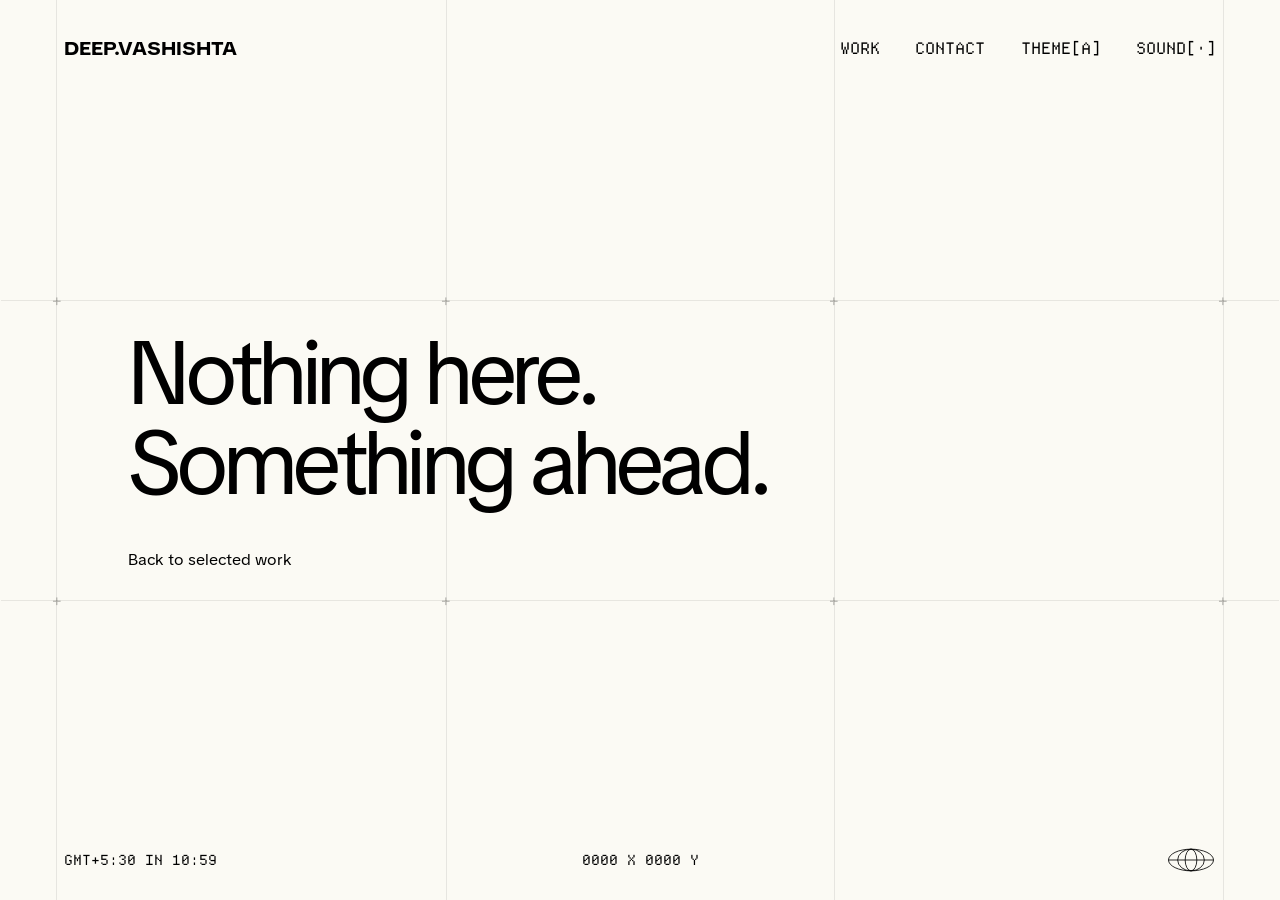
<file: index.html>
<!doctype html>
<html lang="en">
  <head>
    <meta charset="UTF-8" />
    <meta http-equiv="Content-Security-Policy" content="default-src 'none'; script-src 'self'; style-src 'self' 'unsafe-inline'; img-src 'self' data: blob:; font-src 'self'; connect-src 'self' data: blob:; media-src 'self'; worker-src 'self' blob:; base-uri 'none'; form-action 'none'; object-src 'none'; frame-src 'none'">
    <meta name="referrer" content="no-referrer">
    <meta name="viewport" content="width=device-width, initial-scale=1.0" />
    <meta name="theme-color" content="#0f1111" />
    <meta name="description" content="Deep Vashishta’s engineering portfolio. Explore conversational AI, rental marketplace architecture, and creative coding experiments from Bangalore." />
    <link rel="icon" type="image/svg+xml" href="/favicon.svg" />
    <link rel="stylesheet" integrity="sha384-U6I7brb16C+QZWUW9x6ZlTjMmlQ8o70VyGFzG7Qy8rHngSjZAA21OrxCMN0mEW4T" href="/assets/reference/reference.css" />
    <title>DEEP ©2026 — AI & Engineering</title>
    <script type="module" crossorigin integrity="sha384-IC2+yK/dITnaUZ6P1/eGrWmY9V3mjJ4JvrF80UBC3uVVQolZDsoOfsVrI6kqE8eD" src="/assets/index-BPYzhepa.js"></script>
    <link rel="stylesheet" crossorigin integrity="sha384-GZSx5K+HIgiMPEE2npqERKXdrmwF4QFr4PSqew1YKRRI+mDLkz/EEjJvv4zd8MDn" href="/assets/index-DSioF9lr.css">
  </head>
  <body><div id="root"></div></body>
</html>
</file>
<file: assets/reference/reference.css>
@layer properties{@supports (((-webkit-hyphens:none)) and (not (margin-trim:inline))) or ((-moz-orient:inline) and (not (color:rgb(from red r g b)))){*,:before,:after,::backdrop{--tw-translate-x:0;--tw-translate-y:0;--tw-translate-z:0;--tw-scale-x:1;--tw-scale-y:1;--tw-scale-z:1;--tw-rotate-x:initial;--tw-rotate-y:initial;--tw-rotate-z:initial;--tw-skew-x:initial;--tw-skew-y:initial;--tw-space-y-reverse:0;--tw-border-style:solid;--tw-leading:initial;--tw-font-weight:initial;--tw-tracking:initial;--tw-ordinal:initial;--tw-slashed-zero:initial;--tw-numeric-figure:initial;--tw-numeric-spacing:initial;--tw-numeric-fraction:initial;--tw-shadow:0 0 #0000;--tw-shadow-color:initial;--tw-shadow-alpha:100%;--tw-inset-shadow:0 0 #0000;--tw-inset-shadow-color:initial;--tw-inset-shadow-alpha:100%;--tw-ring-color:initial;--tw-ring-shadow:0 0 #0000;--tw-inset-ring-color:initial;--tw-inset-ring-shadow:0 0 #0000;--tw-ring-inset:initial;--tw-ring-offset-width:0px;--tw-ring-offset-color:#fff;--tw-ring-offset-shadow:0 0 #0000;--tw-blur:initial;--tw-brightness:initial;--tw-contrast:initial;--tw-grayscale:initial;--tw-hue-rotate:initial;--tw-invert:initial;--tw-opacity:initial;--tw-saturate:initial;--tw-sepia:initial;--tw-drop-shadow:initial;--tw-drop-shadow-color:initial;--tw-drop-shadow-alpha:100%;--tw-drop-shadow-size:initial;--tw-duration:initial;--tw-ease:initial;--tw-content:""}}}@layer theme{:root,:host{--font-sans:"tiktok",sans-serif;--font-mono:"mono",monospace;--color-black:#000;--color-white:#fff;--spacing:.25rem;--text-xs:.75rem;--text-xs--line-height:calc(1/.75);--text-sm:.875rem;--text-sm--line-height:calc(1.25/.875);--text-base:1rem;--text-base--line-height:calc(1.5/1);--text-lg:1.125rem;--text-lg--line-height:calc(1.75/1.125);--text-xl:1.25rem;--text-xl--line-height:calc(1.75/1.25);--text-2xl:1.5rem;--text-2xl--line-height:calc(2/1.5);--text-3xl:1.875rem;--text-3xl--line-height:calc(2.25/1.875);--text-5xl:3rem;--text-5xl--line-height:1;--font-weight-medium:500;--font-weight-semibold:600;--font-weight-bold:700;--tracking-tight:-.025em;--tracking-normal:0em;--tracking-wide:.025em;--leading-tight:1.25;--leading-snug:1.375;--leading-relaxed:1.625;--radius-md:.375rem;--radius-xl:.75rem;--ease-out:cubic-bezier(0,0,.2,1);--default-transition-duration:.15s;--default-transition-timing-function:cubic-bezier(.4,0,.2,1);--default-font-family:var(--font-sans);--default-mono-font-family:var(--font-mono);--color-l1:var(--label-1);--color-l2:var(--label-2);--color-l3:var(--label-3);--color-line:var(--line);--color-b1:var(--background-1);--color-be:var(--background-elevated);--color-selection:var(--selection-bg);--ease-66:var(--cubic-66);--font-mono-2:"tronica-mono",monospace}}@layer base{*,:after,:before,::backdrop{box-sizing:border-box;border:0 solid;margin:0;padding:0}::file-selector-button{box-sizing:border-box;border:0 solid;margin:0;padding:0}html,:host{-webkit-text-size-adjust:100%;tab-size:4;line-height:1.5;font-family:var(--default-font-family,ui-sans-serif,system-ui,sans-serif,"Apple Color Emoji","Segoe UI Emoji","Segoe UI Symbol","Noto Color Emoji");font-feature-settings:var(--default-font-feature-settings,normal);font-variation-settings:var(--default-font-variation-settings,normal);-webkit-tap-highlight-color:transparent}hr{height:0;color:inherit;border-top-width:1px}abbr:where([title]){-webkit-text-decoration:underline dotted;text-decoration:underline dotted}h1,h2,h3,h4,h5,h6{font-size:inherit;font-weight:inherit}a{color:inherit;-webkit-text-decoration:inherit;-webkit-text-decoration:inherit;-webkit-text-decoration:inherit;-webkit-text-decoration:inherit;text-decoration:inherit}b,strong{font-weight:bolder}code,kbd,samp,pre{font-family:var(--default-mono-font-family,ui-monospace,SFMono-Regular,Menlo,Monaco,Consolas,"Liberation Mono","Courier New",monospace);font-feature-settings:var(--default-mono-font-feature-settings,normal);font-variation-settings:var(--default-mono-font-variation-settings,normal);font-size:1em}small{font-size:80%}sub,sup{vertical-align:baseline;font-size:75%;line-height:0;position:relative}sub{bottom:-.25em}sup{top:-.5em}table{text-indent:0;border-color:inherit;border-collapse:collapse}:-moz-focusring{outline:auto}progress{vertical-align:baseline}summary{display:list-item}ol,ul,menu{list-style:none}img,svg,video,canvas,audio,iframe,embed,object{vertical-align:middle;display:block}img,video{max-width:100%;height:auto}button,input,select,optgroup,textarea{font:inherit;font-feature-settings:inherit;font-variation-settings:inherit;letter-spacing:inherit;color:inherit;opacity:1;background-color:#0000;border-radius:0}::file-selector-button{font:inherit;font-feature-settings:inherit;font-variation-settings:inherit;letter-spacing:inherit;color:inherit;opacity:1;background-color:#0000;border-radius:0}:where(select:is([multiple],[size])) optgroup{font-weight:bolder}:where(select:is([multiple],[size])) optgroup option{padding-inline-start:20px}::file-selector-button{margin-inline-end:4px}::placeholder{opacity:1}@supports (not ((-webkit-appearance:-apple-pay-button))) or (contain-intrinsic-size:1px){::placeholder{color:currentColor}@supports (color:color-mix(in lab, red, red)){::placeholder{color:color-mix(in oklab,currentcolor 50%,transparent)}}}textarea{resize:vertical}::-webkit-search-decoration{-webkit-appearance:none}::-webkit-date-and-time-value{min-height:1lh;text-align:inherit}::-webkit-datetime-edit{display:inline-flex}::-webkit-datetime-edit-fields-wrapper{padding:0}::-webkit-datetime-edit{padding-block:0}::-webkit-datetime-edit-year-field{padding-block:0}::-webkit-datetime-edit-month-field{padding-block:0}::-webkit-datetime-edit-day-field{padding-block:0}::-webkit-datetime-edit-hour-field{padding-block:0}::-webkit-datetime-edit-minute-field{padding-block:0}::-webkit-datetime-edit-second-field{padding-block:0}::-webkit-datetime-edit-millisecond-field{padding-block:0}::-webkit-datetime-edit-meridiem-field{padding-block:0}::-webkit-calendar-picker-indicator{line-height:1}:-moz-ui-invalid{box-shadow:none}button,input:where([type=button],[type=reset],[type=submit]){appearance:button}::file-selector-button{appearance:button}::-webkit-inner-spin-button{height:auto}::-webkit-outer-spin-button{height:auto}[hidden]:where(:not([hidden=until-found])){display:none!important}:root{--lightningcss-light:initial;--lightningcss-dark: ;color-scheme:light;--label:0,0,0;--label-d:54,54,48;--background-deep:251,250,244;--label-1:rgba(var(--label),1);--label-2:rgba(var(--label-d),.6);--label-3:rgba(var(--label-d),.32);--label-4:rgba(var(--label-d),.18);--line:rgba(var(--label-d),.1);--background-1:rgb(var(--background-deep));--background-elevated:#efede7;--cubic-66:cubic-bezier(.66,0,.01,1);--selection-bg:#c0fe04;--code-comment:rgba(var(--label-d),.45);--code-string:#00784a;--code-number:#8a6a00;--code-keyword:#5e53e3;--code-function:#0077bc;--code-tag:#c0434c;--code-operator:rgba(var(--label-d),.75)}@supports (color:lab(0% 0 0)){:root{--selection-bg:lab(92.9242% -39.8464 87.367);--code-string:lab(43.8263% -47.6118 18.596);--code-number:lab(46.7992% 8.99872 72.9973);--code-keyword:lab(43.3789% 36.2819 -73.3524);--code-function:lab(47.3165% -8.24019 -45.3882);--code-tag:lab(47.2741% 51.266 23.7532)}}.dark{--lightningcss-light: ;--lightningcss-dark:initial;color-scheme:dark;--label:255,255,255;--label-d:230,232,232;--background-deep:15,17,17;--label-1:rgba(var(--label),1);--label-2:rgba(var(--label-d),.6);--label-3:rgba(var(--label-d),.32);--label-4:rgba(var(--label-d),.16);--line:rgba(var(--label-d),.08);--background-1:rgb(var(--background-deep));--background-elevated:#191b1b;--code-comment:rgba(var(--label-d),.5);--code-string:#80daac;--code-number:#ebc669;--code-keyword:#afb6ff;--code-function:#8dcbff;--code-tag:#ffa3a3;--code-operator:rgba(var(--label-d),.85)}@supports (color:lab(0% 0 0)){.dark{--code-string:lab(80.5863% -36.0539 14.2351);--code-number:lab(81.7507% 5.58251 51.1676);--code-keyword:lab(74.3615% 26.3244 -70.4223);--code-function:lab(78.8788% -11.9607 -42.8116);--code-tag:lab(76.4079% 47.9123 21.2271)}}body{-webkit-font-smoothing:antialiased;-moz-osx-font-smoothing:grayscale;background-color:var(--background-1);color:var(--label-1);scroll-behavior:auto}iframe{max-width:100%;box-shadow:0 0 0 1px var(--line);background-color:rgba(var(--label-d),.05);border:0;border-radius:var(--radius-xl)!important}}@layer components;@layer utilities{.pointer-events-auto{pointer-events:auto}.pointer-events-none{pointer-events:none}.invisible{visibility:hidden}.visible{visibility:visible}.sr-only{clip-path:inset(50%);white-space:nowrap;border-width:0;width:1px;height:1px;margin:-1px;padding:0;position:absolute;overflow:hidden}.absolute{position:absolute}.fixed{position:fixed}.relative{position:relative}.sticky{position:sticky}.inset-0{inset:calc(var(--spacing)*0)}.inset-y-0{inset-block:calc(var(--spacing)*0)}.-top-1\/32{top:-3.125%}.-top-10{top:calc(var(--spacing)*-10)}.top-0{top:calc(var(--spacing)*0)}.top-1\.5{top:calc(var(--spacing)*1.5)}.top-1\/2{top:50%}.top-2\.75{top:calc(var(--spacing)*2.75)}.top-24{top:calc(var(--spacing)*24)}.right-0{right:calc(var(--spacing)*0)}.right-full{right:100%}.bottom-0{bottom:calc(var(--spacing)*0)}.bottom-1\.5{bottom:calc(var(--spacing)*1.5)}.bottom-2\.75{bottom:calc(var(--spacing)*2.75)}.-left-1\/12{left:-8.33333%}.left-0{left:calc(var(--spacing)*0)}.left-1\/2{left:50%}.isolate{isolation:isolate}.-z-1{z-index:calc(1*-1)}.z-0{z-index:0}.z-10{z-index:10}.z-20{z-index:20}.z-30{z-index:30}.z-40{z-index:40}.z-50{z-index:50}.z-1000{z-index:1000}.order-1{order:1}.order-2{order:2}.col-span-6{grid-column:span 6/span 6}.col-span-8{grid-column:span 8/span 8}.col-span-12{grid-column:span 12/span 12}.col-start-1{grid-column-start:1}.col-start-5{grid-column-start:5}.row-span-6{grid-row:span 6/span 6}.row-start-2{grid-row-start:2}.row-start-3{grid-row-start:3}.row-start-4{grid-row-start:4}.row-start-5{grid-row-start:5}.container{width:100%}@media (min-width:40rem){.container{max-width:40rem}}@media (min-width:48rem){.container{max-width:48rem}}@media (min-width:64rem){.container{max-width:64rem}}@media (min-width:80rem){.container{max-width:80rem}}@media (min-width:96rem){.container{max-width:96rem}}.-mx-1{margin-inline:calc(var(--spacing)*-1)}.mx-\[0\.06em\]{margin-inline:.06em}.mx-auto{margin-inline:auto}.my-6{margin-block:calc(var(--spacing)*6)}.mt-1{margin-top:calc(var(--spacing)*1)}.mt-1\.5{margin-top:calc(var(--spacing)*1.5)}.mt-2{margin-top:calc(var(--spacing)*2)}.mt-6{margin-top:calc(var(--spacing)*6)}.mt-7{margin-top:calc(var(--spacing)*7)}.mt-8{margin-top:calc(var(--spacing)*8)}.mt-10{margin-top:calc(var(--spacing)*10)}.mt-12{margin-top:calc(var(--spacing)*12)}.mt-16{margin-top:calc(var(--spacing)*16)}.mt-auto{margin-top:auto}.mr-2{margin-right:calc(var(--spacing)*2)}.mb-5{margin-bottom:calc(var(--spacing)*5)}.box-border{box-sizing:border-box}.block{display:block}.flex{display:flex}.grid{display:grid}.hidden{display:none}.hidden\!{display:none!important}.inline{display:inline}.inline-block{display:inline-block}.inline-flex{display:inline-flex}.aspect-square{aspect-ratio:1}.size-\(--sar-size\){width:var(--sar-size);height:var(--sar-size)}.size-full{width:100%;height:100%}.h-0\.5{height:calc(var(--spacing)*.5)}.h-1\.5{height:calc(var(--spacing)*1.5)}.h-4{height:calc(var(--spacing)*4)}.h-5{height:calc(var(--spacing)*5)}.h-6{height:calc(var(--spacing)*6)}.h-12{height:calc(var(--spacing)*12)}.h-50{height:calc(var(--spacing)*50)}.h-\[52px\]{height:52px}.h-auto{height:auto}.h-dvh{height:100dvh}.h-full{height:100%}.h-px{height:1px}.max-h-\[92vh\]{max-height:92vh}.min-h-0{min-height:calc(var(--spacing)*0)}.min-h-full{min-height:100%}.w-0{width:calc(var(--spacing)*0)}.w-3\/4{width:75%}.w-6{width:calc(var(--spacing)*6)}.w-12{width:calc(var(--spacing)*12)}.w-14{width:calc(var(--spacing)*14)}.w-\[140px\]{width:140px}.w-\[320px\]{width:320px}.w-full{width:100%}.w-px{width:1px}.max-w-\[92vw\]{max-width:92vw}.max-w-\[880px\]{max-width:880px}.min-w-0{min-width:calc(var(--spacing)*0)}.min-w-\[0\.62em\]{min-width:.62em}.flex-1{flex:1}.flex-none{flex:none}.shrink-0{flex-shrink:0}.grow{flex-grow:1}.basis-1\/2{flex-basis:50%}.-translate-x-1\/2{--tw-translate-x:calc(calc(1/2*100%)*-1);translate:var(--tw-translate-x)var(--tw-translate-y)}.-translate-y-1\/2{--tw-translate-y:calc(calc(1/2*100%)*-1);translate:var(--tw-translate-x)var(--tw-translate-y)}.scale-50{--tw-scale-x:50%;--tw-scale-y:50%;--tw-scale-z:50%;scale:var(--tw-scale-x)var(--tw-scale-y)}.scale-100{--tw-scale-x:100%;--tw-scale-y:100%;--tw-scale-z:100%;scale:var(--tw-scale-x)var(--tw-scale-y)}.-rotate-45{rotate:-45deg}.rotate-45{rotate:45deg}.transform{transform:var(--tw-rotate-x,)var(--tw-rotate-y,)var(--tw-rotate-z,)var(--tw-skew-x,)var(--tw-skew-y,)}.cursor-default{cursor:default}.cursor-pointer{cursor:pointer}.cursor-zoom-in{cursor:zoom-in}.cursor-zoom-out{cursor:zoom-out}.resize{resize:both}.scroll-mt-24{scroll-margin-top:calc(var(--spacing)*24)}.grid-cols-2{grid-template-columns:repeat(2,minmax(0,1fr))}.grid-cols-12{grid-template-columns:repeat(12,minmax(0,1fr))}.grid-cols-\[auto_1fr\]{grid-template-columns:auto 1fr}.grid-rows-6{grid-template-rows:repeat(6,minmax(0,1fr))}.grid-rows-\[auto_1fr\]{grid-template-rows:auto 1fr}.flex-col{flex-direction:column}.flex-row{flex-direction:row}.flex-row-reverse{flex-direction:row-reverse}.flex-wrap{flex-wrap:wrap}.items-baseline{align-items:baseline}.items-center{align-items:center}.items-start{align-items:flex-start}.justify-between{justify-content:space-between}.justify-center{justify-content:center}.justify-end{justify-content:flex-end}.justify-start{justify-content:flex-start}.gap-0{gap:calc(var(--spacing)*0)}.gap-1{gap:calc(var(--spacing)*1)}.gap-1\.5{gap:calc(var(--spacing)*1.5)}.gap-2{gap:calc(var(--spacing)*2)}.gap-3{gap:calc(var(--spacing)*3)}.gap-4{gap:calc(var(--spacing)*4)}.gap-6{gap:calc(var(--spacing)*6)}.gap-\[0\.12em\]{gap:.12em}:where(.space-y-3>:not(:last-child)){--tw-space-y-reverse:0;margin-block-start:calc(calc(var(--spacing)*3)*var(--tw-space-y-reverse));margin-block-end:calc(calc(var(--spacing)*3)*calc(1 - var(--tw-space-y-reverse)))}:where(.space-y-4>:not(:last-child)){--tw-space-y-reverse:0;margin-block-start:calc(calc(var(--spacing)*4)*var(--tw-space-y-reverse));margin-block-end:calc(calc(var(--spacing)*4)*calc(1 - var(--tw-space-y-reverse)))}.gap-x-3{column-gap:calc(var(--spacing)*3)}.gap-x-6{column-gap:calc(var(--spacing)*6)}.gap-y-2{row-gap:calc(var(--spacing)*2)}.gap-y-4{row-gap:calc(var(--spacing)*4)}.gap-y-6{row-gap:calc(var(--spacing)*6)}.self-end{align-self:flex-end}.truncate{text-overflow:ellipsis;white-space:nowrap;overflow:hidden}.overflow-hidden{overflow:hidden}.overflow-x-auto{overflow-x:auto}.overflow-y-auto{overflow-y:auto}.overscroll-contain{overscroll-behavior:contain}.overscroll-y-contain{overscroll-behavior-y:contain}.rounded-full{border-radius:3.40282e38px}.rounded-md{border-radius:var(--radius-md)}.rounded-xl{border-radius:var(--radius-xl)}.border{border-style:var(--tw-border-style);border-width:1px}.border-t{border-top-style:var(--tw-border-style);border-top-width:1px}.border-b{border-bottom-style:var(--tw-border-style);border-bottom-width:1px}.border-dashed{--tw-border-style:dashed;border-style:dashed}.border-l1{border-color:var(--color-l1)}.border-line{border-color:var(--color-line)}.bg-\[rgba\(var\(--label-d\)\,0\.03\)\]{background-color:rgba(var(--label-d),.03)}.bg-\[rgba\(var\(--label-d\)\,0\.05\)\]{background-color:rgba(var(--label-d),.05)}.bg-b1{background-color:var(--color-b1)}.bg-be{background-color:var(--color-be)}.bg-l1{background-color:var(--color-l1)}.bg-l3{background-color:var(--color-l3)}.bg-line{background-color:var(--color-line)}.bg-selection{background-color:var(--color-selection)}.bg-white{background-color:var(--color-white)}.object-contain{object-fit:contain}.p-2{padding:calc(var(--spacing)*2)}.p-4{padding:calc(var(--spacing)*4)}.p-6{padding:calc(var(--spacing)*6)}.px-1{padding-inline:calc(var(--spacing)*1)}.px-2{padding-inline:calc(var(--spacing)*2)}.px-3{padding-inline:calc(var(--spacing)*3)}.px-4{padding-inline:calc(var(--spacing)*4)}.px-5{padding-inline:calc(var(--spacing)*5)}.px-6{padding-inline:calc(var(--spacing)*6)}.px-14{padding-inline:calc(var(--spacing)*14)}.py-0\.5{padding-block:calc(var(--spacing)*.5)}.py-2{padding-block:calc(var(--spacing)*2)}.py-4{padding-block:calc(var(--spacing)*4)}.py-6{padding-block:calc(var(--spacing)*6)}.py-7{padding-block:calc(var(--spacing)*7)}.py-18{padding-block:calc(var(--spacing)*18)}.pt-3{padding-top:calc(var(--spacing)*3)}.pt-\[10vh\]{padding-top:10vh}.pr-2{padding-right:calc(var(--spacing)*2)}.pl-14{padding-left:calc(var(--spacing)*14)}.text-center{text-align:center}.text-left{text-align:left}.text-right{text-align:right}.align-baseline{vertical-align:baseline}.font-mono{font-family:var(--font-mono)}.font-mono-2{font-family:var(--font-mono-2)}.font-sans{font-family:var(--font-sans)}.text-2xl{font-size:var(--text-2xl);line-height:var(--tw-leading,var(--text-2xl--line-height))}.text-3xl\!{font-size:var(--text-3xl)!important;line-height:var(--tw-leading,var(--text-3xl--line-height))!important}.text-base{font-size:var(--text-base);line-height:var(--tw-leading,var(--text-base--line-height))}.text-lg{font-size:var(--text-lg);line-height:var(--tw-leading,var(--text-lg--line-height))}.text-sm{font-size:var(--text-sm);line-height:var(--tw-leading,var(--text-sm--line-height))}.text-sm\!{font-size:var(--text-sm)!important;line-height:var(--tw-leading,var(--text-sm--line-height))!important}.text-xl{font-size:var(--text-xl);line-height:var(--tw-leading,var(--text-xl--line-height))}.text-xs{font-size:var(--text-xs);line-height:var(--tw-leading,var(--text-xs--line-height))}.text-\[4svw\]{font-size:4svw}.text-\[5\.6svw\]{font-size:5.6svw}.text-\[7\.2svw\]{font-size:7.2svw}.text-\[10svw\]{font-size:10svw}.text-\[14px\]{font-size:14px}.leading-\[1\.3\]{--tw-leading:1.3;line-height:1.3}.leading-none{--tw-leading:1;line-height:1}.leading-relaxed{--tw-leading:var(--leading-relaxed);line-height:var(--leading-relaxed)}.leading-snug{--tw-leading:var(--leading-snug);line-height:var(--leading-snug)}.leading-tight{--tw-leading:var(--leading-tight);line-height:var(--leading-tight)}.font-bold{--tw-font-weight:var(--font-weight-bold);font-weight:var(--font-weight-bold)}.font-medium{--tw-font-weight:var(--font-weight-medium);font-weight:var(--font-weight-medium)}.font-semibold{--tw-font-weight:var(--font-weight-semibold);font-weight:var(--font-weight-semibold)}.tracking-tight{--tw-tracking:var(--tracking-tight);letter-spacing:var(--tracking-tight)}.tracking-wide{--tw-tracking:var(--tracking-wide);letter-spacing:var(--tracking-wide)}.text-balance{text-wrap:balance}.whitespace-nowrap{white-space:nowrap}.text-\(--label-1\){color:var(--label-1)}.text-\(--label-2\){color:var(--label-2)}.text-\(--label-3\){color:var(--label-3)}.text-\(--label-4\){color:var(--label-4)}.text-\[color\:var\(--label-1\)\]{color:var(--label-1)}.text-black{color:var(--color-black)}.text-inherit{color:inherit}.text-l1{color:var(--color-l1)}.text-l2{color:var(--color-l2)}.text-l2\!{color:var(--color-l2)!important}.text-l3{color:var(--color-l3)}.text-white{color:var(--color-white)}.normal-case{text-transform:none}.uppercase{text-transform:uppercase}.tabular-nums{--tw-numeric-spacing:tabular-nums;font-variant-numeric:var(--tw-ordinal,)var(--tw-slashed-zero,)var(--tw-numeric-figure,)var(--tw-numeric-spacing,)var(--tw-numeric-fraction,)}.no-underline{text-decoration-line:none}.underline{text-decoration-line:underline}.decoration-\(--label-3\),.decoration-\[color\:var\(--label-3\)\]{-webkit-text-decoration-color:var(--label-3);-webkit-text-decoration-color:var(--label-3);-webkit-text-decoration-color:var(--label-3);text-decoration-color:var(--label-3)}.decoration-solid{text-decoration-style:solid}.underline-offset-4{text-underline-offset:4px}.underline-offset-\[0\.08em\]{text-underline-offset:.08em}.opacity-0{opacity:0}.opacity-100{opacity:1}.mix-blend-difference{mix-blend-mode:difference}.mix-blend-exclusion{mix-blend-mode:exclusion}.shadow-\[inset_0_-1px_0_0_var\(--line\)\]{--tw-shadow:inset 0 -1px 0 0 var(--tw-shadow-color,var(--line));box-shadow:var(--tw-inset-shadow),var(--tw-inset-ring-shadow),var(--tw-ring-offset-shadow),var(--tw-ring-shadow),var(--tw-shadow)}.blur{--tw-blur:blur(8px);filter:var(--tw-blur,)var(--tw-brightness,)var(--tw-contrast,)var(--tw-grayscale,)var(--tw-hue-rotate,)var(--tw-invert,)var(--tw-saturate,)var(--tw-sepia,)var(--tw-drop-shadow,)}.transition{transition-property:color,background-color,border-color,outline-color,text-decoration-color,fill,stroke,--tw-gradient-from,--tw-gradient-via,--tw-gradient-to,opacity,box-shadow,transform,translate,scale,rotate,filter,-webkit-backdrop-filter,backdrop-filter,display,content-visibility,overlay,pointer-events;transition-timing-function:var(--tw-ease,var(--default-transition-timing-function));transition-duration:var(--tw-duration,var(--default-transition-duration))}.transition-\[background-color\,color\]{transition-property:background-color,color;transition-timing-function:var(--tw-ease,var(--default-transition-timing-function));transition-duration:var(--tw-duration,var(--default-transition-duration))}.transition-\[text-decoration-color\]{transition-property:text-decoration-color;transition-timing-function:var(--tw-ease,var(--default-transition-timing-function));transition-duration:var(--tw-duration,var(--default-transition-duration))}.transition-all{transition-property:all;transition-timing-function:var(--tw-ease,var(--default-transition-timing-function));transition-duration:var(--tw-duration,var(--default-transition-duration))}.transition-colors{transition-property:color,background-color,border-color,outline-color,text-decoration-color,fill,stroke,--tw-gradient-from,--tw-gradient-via,--tw-gradient-to;transition-timing-function:var(--tw-ease,var(--default-transition-timing-function));transition-duration:var(--tw-duration,var(--default-transition-duration))}.transition-opacity{transition-property:opacity;transition-timing-function:var(--tw-ease,var(--default-transition-timing-function));transition-duration:var(--tw-duration,var(--default-transition-duration))}.transition-shadow{transition-property:box-shadow;transition-timing-function:var(--tw-ease,var(--default-transition-timing-function));transition-duration:var(--tw-duration,var(--default-transition-duration))}.delay-150{transition-delay:.15s}.duration-150{--tw-duration:.15s;transition-duration:.15s}.duration-300{--tw-duration:.3s;transition-duration:.3s}.duration-500{--tw-duration:.5s;transition-duration:.5s}.duration-\[0\.66s\]{--tw-duration:.66s;transition-duration:.66s}.duration-\[1200ms\]{--tw-duration:1.2s;transition-duration:1.2s}.ease-66{--tw-ease:var(--ease-66);transition-timing-function:var(--ease-66)}.ease-out{--tw-ease:var(--ease-out);transition-timing-function:var(--ease-out)}.contain-\[layout_paint_style\]{contain:layout paint style}.outline-none{--tw-outline-style:none;outline-style:none}.select-none{-webkit-user-select:none;user-select:none}.select-text{-webkit-user-select:text;user-select:text}.backface-hidden{backface-visibility:hidden}:is(.\*\:relative>*){position:relative}:is(.\*\:z-1>*){z-index:1}.before\:pointer-events-none:before{content:var(--tw-content);pointer-events:none}.before\:absolute:before{content:var(--tw-content);position:absolute}.before\:inset-0:before{content:var(--tw-content);inset:calc(var(--spacing)*0)}.before\:border-2:before{content:var(--tw-content);border-style:var(--tw-border-style);border-width:2px}.before\:border-dotted:before{content:var(--tw-content);--tw-border-style:dotted;border-style:dotted}.before\:border-transparent:before{content:var(--tw-content);border-color:#0000}.before\:border-b-l1:before{content:var(--tw-content);border-bottom-color:var(--color-l1)}.before\:border-b-white:before{content:var(--tw-content);border-bottom-color:var(--color-white)}.before\:transition-colors:before{content:var(--tw-content);transition-property:color,background-color,border-color,outline-color,text-decoration-color,fill,stroke,--tw-gradient-from,--tw-gradient-via,--tw-gradient-to;transition-timing-function:var(--tw-ease,var(--default-transition-timing-function));transition-duration:var(--tw-duration,var(--default-transition-duration))}.before\:duration-200:before{content:var(--tw-content);--tw-duration:.2s;transition-duration:.2s}.before\:content-\[\'\'\]:before{--tw-content:"";content:var(--tw-content)}@media (hover:hover){.hover\:text-l1:hover{color:var(--color-l1)}}.focus-visible\:text-\(--label-1\):focus-visible{color:var(--label-1)}.focus-visible\:ring-2:focus-visible{--tw-ring-shadow:var(--tw-ring-inset,)0 0 0 calc(2px + var(--tw-ring-offset-width))var(--tw-ring-color,currentcolor);box-shadow:var(--tw-inset-shadow),var(--tw-inset-ring-shadow),var(--tw-ring-offset-shadow),var(--tw-ring-shadow),var(--tw-shadow)}.focus-visible\:ring-offset-2:focus-visible{--tw-ring-offset-width:2px;--tw-ring-offset-shadow:var(--tw-ring-inset,)0 0 0 var(--tw-ring-offset-width)var(--tw-ring-offset-color)}.focus-visible\:ring-offset-b1:focus-visible{--tw-ring-offset-color:var(--color-b1)}.focus-visible\:outline-none:focus-visible{--tw-outline-style:none;outline-style:none}.focus-visible\:before\:border-l1:focus-visible:before,.active\:before\:border-l1:active:before{content:var(--tw-content);border-color:var(--color-l1)}@media (prefers-reduced-motion:reduce){.motion-reduce\:transition-none{transition-property:none}}@media (min-width:40rem){.sm\:col-span-4{grid-column:span 4/span 4}.sm\:col-span-7{grid-column:span 7/span 7}.sm\:col-start-6{grid-column-start:6}.sm\:gap-3{gap:calc(var(--spacing)*3)}.sm\:text-2xl{font-size:var(--text-2xl);line-height:var(--tw-leading,var(--text-2xl--line-height))}}@media (min-width:48rem){.md\:col-span-5{grid-column:span 5/span 5}.md\:col-start-2{grid-column-start:2}.md\:col-end-12{grid-column-end:12}.md\:text-\[4\.2svw\]{font-size:4.2svw}.md\:leading-none{--tw-leading:1;line-height:1}}@media (min-width:64rem){.lg\:fixed{position:fixed}.lg\:bottom-7{bottom:calc(var(--spacing)*7)}.lg\:left-1\/2{left:50%}.lg\:order-1{order:1}.lg\:order-2{order:2}.lg\:col-span-3{grid-column:span 3/span 3}.lg\:col-span-4{grid-column:span 4/span 4}.lg\:col-span-6{grid-column:span 6/span 6}.lg\:col-span-8{grid-column:span 8/span 8}.lg\:col-start-1{grid-column-start:1}.lg\:col-start-2{grid-column-start:2}.lg\:col-start-3{grid-column-start:3}.lg\:col-start-4{grid-column-start:4}.lg\:col-start-5{grid-column-start:5}.lg\:col-start-7{grid-column-start:7}.lg\:col-start-9{grid-column-start:9}.lg\:mt-0{margin-top:calc(var(--spacing)*0)}.lg\:mt-6{margin-top:calc(var(--spacing)*6)}.lg\:mt-7{margin-top:calc(var(--spacing)*7)}.lg\:mt-8{margin-top:calc(var(--spacing)*8)}.lg\:mt-10{margin-top:calc(var(--spacing)*10)}.lg\:mt-12{margin-top:calc(var(--spacing)*12)}.lg\:mt-14{margin-top:calc(var(--spacing)*14)}.lg\:block{display:block}.lg\:flex{display:flex}.lg\:grid{display:grid}.lg\:hidden{display:none}.lg\:inline{display:inline}.lg\:inline-flex{display:inline-flex}.lg\:h-screen{height:100vh}.lg\:-translate-x-1\/2{--tw-translate-x:calc(calc(1/2*100%)*-1);translate:var(--tw-translate-x)var(--tw-translate-y)}.lg\:grid-cols-3{grid-template-columns:repeat(3,minmax(0,1fr))}.lg\:grid-cols-12{grid-template-columns:repeat(12,minmax(0,1fr))}.lg\:flex-row{flex-direction:row}.lg\:gap-4{gap:calc(var(--spacing)*4)}.lg\:p-6{padding:calc(var(--spacing)*6)}.lg\:p-16{padding:calc(var(--spacing)*16)}.lg\:px-4{padding-inline:calc(var(--spacing)*4)}.lg\:px-5{padding-inline:calc(var(--spacing)*5)}.lg\:px-14{padding-inline:calc(var(--spacing)*14)}.lg\:px-16{padding-inline:calc(var(--spacing)*16)}.lg\:py-2\.5{padding-block:calc(var(--spacing)*2.5)}.lg\:py-7{padding-block:calc(var(--spacing)*7)}.lg\:py-8{padding-block:calc(var(--spacing)*8)}.lg\:py-24{padding-block:calc(var(--spacing)*24)}.lg\:pb-28{padding-bottom:calc(var(--spacing)*28)}.lg\:text-2xl{font-size:var(--text-2xl);line-height:var(--tw-leading,var(--text-2xl--line-height))}.lg\:text-3xl{font-size:var(--text-3xl);line-height:var(--tw-leading,var(--text-3xl--line-height))}.lg\:text-5xl\!{font-size:var(--text-5xl)!important;line-height:var(--tw-leading,var(--text-5xl--line-height))!important}.lg\:text-base{font-size:var(--text-base);line-height:var(--tw-leading,var(--text-base--line-height))}.lg\:text-base\!{font-size:var(--text-base)!important;line-height:var(--tw-leading,var(--text-base--line-height))!important}.lg\:text-lg{font-size:var(--text-lg);line-height:var(--tw-leading,var(--text-lg--line-height))}.lg\:text-sm{font-size:var(--text-sm);line-height:var(--tw-leading,var(--text-sm--line-height))}.lg\:text-xl{font-size:var(--text-xl);line-height:var(--tw-leading,var(--text-xl--line-height))}.lg\:text-\[6\.8svw\]{font-size:6.8svw}.lg\:text-\[6svw\]{font-size:6svw}.lg\:text-\[17px\]{font-size:17px}.lg\:text-\[28px\]{font-size:28px}.lg\:tracking-normal{--tw-tracking:var(--tracking-normal);letter-spacing:var(--tracking-normal)}.lg\:normal-case{text-transform:none}@media (hover:hover){.lg\:group-hover\:opacity-100:is(:where(.group):hover *){opacity:1}.lg\:hover\:text-\(--label-1\):hover{color:var(--label-1)}.lg\:hover\:text-l1:hover{color:var(--color-l1)}.lg\:hover\:decoration-\[color\:var\(--label-2\)\]:hover{-webkit-text-decoration-color:var(--label-2);-webkit-text-decoration-color:var(--label-2);-webkit-text-decoration-color:var(--label-2);text-decoration-color:var(--label-2)}.lg\:hover\:before\:border-l1:hover:before{content:var(--tw-content);border-color:var(--color-l1)}.lg\:hover\:before\:border-white:hover:before{content:var(--tw-content);border-color:var(--color-white)}}}@media (min-width:80rem){.xl\:col-span-2{grid-column:span 2/span 2}.xl\:col-span-3{grid-column:span 3/span 3}.xl\:col-span-4{grid-column:span 4/span 4}.xl\:col-span-5{grid-column:span 5/span 5}.xl\:col-start-1{grid-column-start:1}.xl\:col-start-3{grid-column-start:3}.xl\:col-start-5{grid-column-start:5}.xl\:col-start-6{grid-column-start:6}.xl\:col-start-7{grid-column-start:7}.xl\:col-start-9{grid-column-start:9}.xl\:col-start-10{grid-column-start:10}.xl\:col-end-11{grid-column-end:11}.xl\:basis-1\/3{flex-basis:33.3333%}.xl\:text-\[5\.6svw\]{font-size:5.6svw}}@media (min-width:96rem){.\32 xl\:flex{display:flex}.\32 xl\:text-\[5svw\]{font-size:5svw}}.\[\&_\:not\(pre\)\>code\]\:rounded :not(pre)>code{border-radius:.25rem}.\[\&_\:not\(pre\)\>code\]\:bg-\[rgba\(var\(--label-d\)\,0\.08\)\] :not(pre)>code{background-color:rgba(var(--label-d),.08)}.\[\&_\:not\(pre\)\>code\]\:px-1\.5 :not(pre)>code{padding-inline:calc(var(--spacing)*1.5)}.\[\&_\:not\(pre\)\>code\]\:py-0\.5 :not(pre)>code{padding-block:calc(var(--spacing)*.5)}.\[\&_\:not\(pre\)\>code\]\:font-mono :not(pre)>code{font-family:var(--font-mono)}.\[\&_\:not\(pre\)\>code\]\:text-\[0\.9em\] :not(pre)>code{font-size:.9em}.\[\&_\:not\(pre\)\>code\]\:text-l1 :not(pre)>code{color:var(--color-l1)}.\[\&_\[data-mdx-figure\]\]\:my-0 [data-mdx-figure]{margin-block:calc(var(--spacing)*0)}.\[\&_\[data-mdx-figure\]\]\:min-w-0 [data-mdx-figure]{min-width:calc(var(--spacing)*0)}.\[\&_blockquote\]\:border-l-4 blockquote{border-left-style:var(--tw-border-style);border-left-width:4px}.\[\&_blockquote\]\:border-\[var\(--selection-bg\)\] blockquote{border-color:var(--selection-bg)}.\[\&_blockquote\]\:pl-4 blockquote{padding-left:calc(var(--spacing)*4)}.\[\&_blockquote\]\:text-l2 blockquote{color:var(--color-l2)}.\[\&_blockquote_a\]\:\!text-l2 blockquote a{color:var(--color-l2)!important}.\[\&_blockquote_a\]\:underline blockquote a{text-decoration-line:underline}.\[\&_blockquote_a\]\:decoration-\[color\:var\(--label-3\)\] blockquote a{-webkit-text-decoration-color:var(--label-3);-webkit-text-decoration-color:var(--label-3);-webkit-text-decoration-color:var(--label-3);text-decoration-color:var(--label-3)}.\[\&_blockquote_a\]\:underline-offset-4 blockquote a{text-underline-offset:4px}.\[\&_blockquote_a\]\:transition-colors blockquote a{transition-property:color,background-color,border-color,outline-color,text-decoration-color,fill,stroke,--tw-gradient-from,--tw-gradient-via,--tw-gradient-to;transition-timing-function:var(--tw-ease,var(--default-transition-timing-function));transition-duration:var(--tw-duration,var(--default-transition-duration))}@media (min-width:64rem){@media (hover:hover){.\[\&_blockquote_a\]\:lg\:hover\:\!text-l1 blockquote a:hover{color:var(--color-l1)!important}.\[\&_blockquote_a\]\:lg\:hover\:decoration-\[color\:var\(--label-2\)\] blockquote a:hover{-webkit-text-decoration-color:var(--label-2);-webkit-text-decoration-color:var(--label-2);-webkit-text-decoration-color:var(--label-2);text-decoration-color:var(--label-2)}}}.\[\&_blockquote_em\]\:text-l2 blockquote em,.\[\&_blockquote_li\]\:text-l2 blockquote li,.\[\&_blockquote_p\]\:text-l2 blockquote p,.\[\&_blockquote_strong\]\:text-l2 blockquote strong{color:var(--color-l2)}.\[\&_hr\]\:my-8 hr{margin-block:calc(var(--spacing)*8)}.\[\&_hr\]\:h-px hr{height:1px}.\[\&_hr\]\:w-full hr{width:100%}.\[\&_hr\]\:border-0 hr{border-style:var(--tw-border-style);border-width:0}.\[\&_hr\]\:bg-line hr{background-color:var(--color-line)}.\[\&_li\]\:leading-relaxed li{--tw-leading:var(--leading-relaxed);line-height:var(--leading-relaxed)}.\[\&_li\]\:text-l1 li{color:var(--color-l1)}.\[\&_li\:\:marker\]\:text-\[var\(--selection-bg\)\] li::marker{color:var(--selection-bg)}.\[\&_ol\]\:my-0 ol{margin-block:calc(var(--spacing)*0)}.\[\&_ol\]\:list-decimal ol{list-style-type:decimal}:where(.\[\&_ol\]\:space-y-0 ol>:not(:last-child)){--tw-space-y-reverse:0;margin-block-start:calc(calc(var(--spacing)*0)*var(--tw-space-y-reverse));margin-block-end:calc(calc(var(--spacing)*0)*calc(1 - var(--tw-space-y-reverse)))}.\[\&_ol\]\:pl-5 ol{padding-left:calc(var(--spacing)*5)}.\[\&_p\]\:mb-0 p{margin-bottom:calc(var(--spacing)*0)}.\[\&_p\]\:text-sm p{font-size:var(--text-sm);line-height:var(--tw-leading,var(--text-sm--line-height))}.\[\&_p\]\:leading-relaxed p{--tw-leading:var(--leading-relaxed);line-height:var(--leading-relaxed)}.\[\&_p\]\:text-l1 p{color:var(--color-l1)}.\[\&_p\]\:text-l2\! p{color:var(--color-l2)!important}@media (min-width:64rem){.lg\:\[\&_p\]\:text-base p{font-size:var(--text-base);line-height:var(--tw-leading,var(--text-base--line-height))}}.\[\&_p\+p\]\:mt-3 p+p{margin-top:calc(var(--spacing)*3)}.\[\&_u\]\:\[background-image\:radial-gradient\(circle_at_center\,var\(--color-l2\)_0\.65px\,transparent_0\.7px\)\] u{background-image:radial-gradient(circle at center,var(--color-l2).65px,transparent .7px)}.\[\&_u\]\:\[box-decoration-break\:clone\] u{-webkit-box-decoration-break:clone;box-decoration-break:clone}.\[\&_u\]\:\[background-size\:5px_3px\] u{background-size:5px 3px}.\[\&_u\]\:\[background-position\:left_bottom\] u{background-position:0 100%}.\[\&_u\]\:\[background-repeat\:repeat-x\] u{background-repeat:repeat-x}.\[\&_u\]\:pb-\[6px\] u{padding-bottom:6px}.\[\&_u\]\:no-underline u{text-decoration-line:none}.\[\&_u\]\:\[-webkit-box-decoration-break\:clone\] u{-webkit-box-decoration-break:clone}.\[\&_ul\]\:my-0 ul{margin-block:calc(var(--spacing)*0)}.\[\&_ul\]\:list-disc ul{list-style-type:disc}:where(.\[\&_ul\]\:space-y-0 ul>:not(:last-child)){--tw-space-y-reverse:0;margin-block-start:calc(calc(var(--spacing)*0)*var(--tw-space-y-reverse));margin-block-end:calc(calc(var(--spacing)*0)*calc(1 - var(--tw-space-y-reverse)))}.\[\&_ul\]\:pl-5 ul{padding-left:calc(var(--spacing)*5)}.\[\&\:first-child\]\:mt-0:first-child{margin-top:calc(var(--spacing)*0)}.\[\&\>span\]\:inline-block>span{display:inline-block}.\[\&\>span\]\:min-w-\[0\.62em\]>span{min-width:.62em}.\[\&\>span\]\:text-center>span{text-align:center}.\[\&\>span\]\:tabular-nums>span{--tw-numeric-spacing:tabular-nums;font-variant-numeric:var(--tw-ordinal,)var(--tw-slashed-zero,)var(--tw-numeric-figure,)var(--tw-numeric-spacing,)var(--tw-numeric-fraction,)}@media (min-width:64rem){@media (hover:hover){@media (hover:hover){.lg\:\[\@media\(hover\:hover\)\]\:hover\:bg-l3:hover{background-color:var(--color-l3)}.lg\:\[\@media\(hover\:hover\)\]\:hover\:decoration-\(--label-1\):hover{-webkit-text-decoration-color:var(--label-1);-webkit-text-decoration-color:var(--label-1);-webkit-text-decoration-color:var(--label-1);text-decoration-color:var(--label-1)}}}}}html,body{scrollbar-width:none;-ms-overflow-style:none;height:100%;overflow:hidden}html::-webkit-scrollbar{width:0;height:0;display:none}body::-webkit-scrollbar{width:0;height:0;display:none}html::-webkit-scrollbar-thumb{background:0 0}body::-webkit-scrollbar-thumb{background:0 0}.no-scrollbar{scrollbar-width:none;-ms-overflow-style:none;-webkit-overflow-scrolling:touch;touch-action:pan-y}.no-scrollbar::-webkit-scrollbar{width:0;height:0;display:none}@media (prefers-reduced-motion:reduce){html,body{scroll-behavior:auto!important}}@keyframes caret-blink{0%,50%{opacity:1}50.01%,to{opacity:0}}.caret-blink{animation:1s step-end infinite caret-blink}@keyframes ltBlink{0%{opacity:1}50%{opacity:0}to{opacity:1}}.lt-blink{animation:1s step-end infinite ltBlink}::selection{background-color:var(--selection-bg);color:#000}@keyframes rtSpin{0%{transform:rotate(0)}to{transform:rotate(360deg)}}.hsst-char{display:inline-block}@keyframes hsstFadeIn{0%{opacity:0}32%{opacity:.22}62%{opacity:.55}to{opacity:1}}@keyframes hsstFadeOut{0%{opacity:1}38%{opacity:.62}72%{opacity:.28}to{opacity:0}}.rt-rotate-infinite{transform-box:fill-box;transform-origin:50%;will-change:transform;animation:12s linear infinite rtSpin;display:inline-block}@media (prefers-reduced-motion:reduce){.rt-rotate-infinite{animation:none}}[data-mdx-image-grid]{grid-template-columns:repeat(var(--mdx-image-grid-cols,1),minmax(0,1fr))}@media (min-width:1024px){[data-mdx-image-grid]{grid-template-columns:repeat(var(--mdx-image-grid-cols-lg,2),minmax(0,1fr))}}@property --tw-translate-x{syntax:"*";inherits:false;initial-value:0}@property --tw-translate-y{syntax:"*";inherits:false;initial-value:0}@property --tw-translate-z{syntax:"*";inherits:false;initial-value:0}@property --tw-scale-x{syntax:"*";inherits:false;initial-value:1}@property --tw-scale-y{syntax:"*";inherits:false;initial-value:1}@property --tw-scale-z{syntax:"*";inherits:false;initial-value:1}@property --tw-rotate-x{syntax:"*";inherits:false}@property --tw-rotate-y{syntax:"*";inherits:false}@property --tw-rotate-z{syntax:"*";inherits:false}@property --tw-skew-x{syntax:"*";inherits:false}@property --tw-skew-y{syntax:"*";inherits:false}@property --tw-space-y-reverse{syntax:"*";inherits:false;initial-value:0}@property --tw-border-style{syntax:"*";inherits:false;initial-value:solid}@property --tw-leading{syntax:"*";inherits:false}@property --tw-font-weight{syntax:"*";inherits:false}@property --tw-tracking{syntax:"*";inherits:false}@property --tw-ordinal{syntax:"*";inherits:false}@property --tw-slashed-zero{syntax:"*";inherits:false}@property --tw-numeric-figure{syntax:"*";inherits:false}@property --tw-numeric-spacing{syntax:"*";inherits:false}@property --tw-numeric-fraction{syntax:"*";inherits:false}@property --tw-shadow{syntax:"*";inherits:false;initial-value:0 0 #0000}@property --tw-shadow-color{syntax:"*";inherits:false}@property --tw-shadow-alpha{syntax:"<percentage>";inherits:false;initial-value:100%}@property --tw-inset-shadow{syntax:"*";inherits:false;initial-value:0 0 #0000}@property --tw-inset-shadow-color{syntax:"*";inherits:false}@property --tw-inset-shadow-alpha{syntax:"<percentage>";inherits:false;initial-value:100%}@property --tw-ring-color{syntax:"*";inherits:false}@property --tw-ring-shadow{syntax:"*";inherits:false;initial-value:0 0 #0000}@property --tw-inset-ring-color{syntax:"*";inherits:false}@property --tw-inset-ring-shadow{syntax:"*";inherits:false;initial-value:0 0 #0000}@property --tw-ring-inset{syntax:"*";inherits:false}@property --tw-ring-offset-width{syntax:"<length>";inherits:false;initial-value:0}@property --tw-ring-offset-color{syntax:"*";inherits:false;initial-value:#fff}@property --tw-ring-offset-shadow{syntax:"*";inherits:false;initial-value:0 0 #0000}@property --tw-blur{syntax:"*";inherits:false}@property --tw-brightness{syntax:"*";inherits:false}@property --tw-contrast{syntax:"*";inherits:false}@property --tw-grayscale{syntax:"*";inherits:false}@property --tw-hue-rotate{syntax:"*";inherits:false}@property --tw-invert{syntax:"*";inherits:false}@property --tw-opacity{syntax:"*";inherits:false}@property --tw-saturate{syntax:"*";inherits:false}@property --tw-sepia{syntax:"*";inherits:false}@property --tw-drop-shadow{syntax:"*";inherits:false}@property --tw-drop-shadow-color{syntax:"*";inherits:false}@property --tw-drop-shadow-alpha{syntax:"<percentage>";inherits:false;initial-value:100%}@property --tw-drop-shadow-size{syntax:"*";inherits:false}@property --tw-duration{syntax:"*";inherits:false}@property --tw-ease{syntax:"*";inherits:false}@property --tw-content{syntax:"*";inherits:false;initial-value:""}
</file>
<file: assets/index-DSioF9lr.css>
.type-reveal,.type-reveal i{font:inherit;letter-spacing:inherit}.type-reveal{position:relative}.type-accessible{position:absolute;width:1px;height:1px;padding:0;margin:-1px;overflow:hidden;clip-path:inset(50%);white-space:nowrap;border:0}.type-reveal[data-waiting] .type-visual{visibility:hidden}.type-reveal .type-word{white-space:nowrap}.type-reveal[data-playing] [data-letter]{position:relative;color:transparent}.type-reveal[data-playing] [data-phase=done]{color:inherit}.type-reveal [data-symbol]:after{content:attr(data-symbol);position:absolute;left:0;top:0;color:var(--type-first, #c0fe04);pointer-events:none}.type-reveal [data-phase=second]:after{color:var(--type-second, #dfff81)}:root[data-theme=light] .type-reveal{--type-second:#607f02}.type-reveal[data-colors=false]{--type-first:var(--fg);--type-second:var(--fg)}.hero h1.hero-headline>span:has(.type-reveal){animation:none}.portfolio-arrival{position:fixed;inset:0;z-index:99;display:grid;place-items:center;background:#111313;pointer-events:none;animation:arrival-out .35s cubic-bezier(.22,1,.36,1) .22s both}.portfolio-arrival>i{width:48px;height:1px;background:#fff;transform-origin:left;animation:arrival-line .24s ease-out both}@keyframes arrival-line{0%{transform:scaleX(0)}to{transform:scaleX(1)}}@keyframes arrival-out{0%{opacity:1;visibility:visible}to{opacity:0;visibility:hidden}}.hero-halftone{position:fixed;inset:0;z-index:4;pointer-events:none;background-image:radial-gradient(circle at center,var(--bg) max(0px,calc(var(--mesh-radius) - .25px)),transparent calc(var(--mesh-radius) + .2px));background-size:4px 4px}:root[data-motion-home] .about{background:transparent}:root[data-motion-home] .project>.reveal{opacity:1;transition:none;transform-origin:center bottom;transform:perspective(1100px) translate3d(0,var(--roll-y,0px),0) rotateX(var(--roll-angle,0deg)) scaleX(var(--roll-scale,1))}@keyframes gallery-polarity{0%{filter:invert(1)}to{filter:invert(0)}}:root[data-motion-home] .project[data-roll-visible] .cover>.project-art{animation:gallery-polarity .8s cubic-bezier(.65,0,.35,1) both}:root[data-motion-home] .project:focus-within>.reveal{transform:none}@media(prefers-reduced-motion:reduce),print{.hero-halftone,.portfolio-arrival,.type-reveal .type-visual{display:none}.type-reveal .type-accessible{position:static;clip-path:none;white-space:inherit;margin:0;width:auto;height:auto}}@font-face{font-family:tiktok;src:url(/assets/reference/fonts/TikTokSans.ttf) format("truetype");font-weight:100 900;font-display:swap}@font-face{font-family:mono;src:url(/assets/reference/fonts/GeistMono.ttf) format("truetype");font-weight:100 900;font-display:swap}@font-face{font-family:departure;src:url(/assets/reference/fonts/DepartureMono-Regular.otf) format("opentype");font-weight:400;font-display:swap}:root{font-family:tiktok,sans-serif;font-synthesis:none;text-rendering:optimizeLegibility;-webkit-font-smoothing:antialiased;--bg:#0f1111;--fg:#fff;--secondary:rgba(230,232,232,.6);--line:rgba(230,232,232,.08);--accent:#c0fe04;--pad:56px;--blue:#0c1544;--ease:cubic-bezier(.66,0,.01,1)}:root[data-theme=light]{--bg:#fbfaf4;--fg:#111;--secondary:rgba(54,54,48,.6);--line:rgba(54,54,48,.1);--blue:#b8ccfa}*{box-sizing:border-box}html,body,#root{margin:0;min-height:100%;width:100%}html{scrollbar-width:none}html::-webkit-scrollbar{display:none}body{background:var(--bg);color:var(--fg);transition:background-color .3s,color .3s}body,button,a{-webkit-tap-highlight-color:transparent}button,a{color:inherit}a{text-decoration:none}button{border:0;background:none;font:inherit;padding:0;cursor:pointer}button:focus-visible,a:focus-visible,[tabindex]:focus-visible{outline:1px dotted var(--fg);outline-offset:7px}a,button{touch-action:manipulation}p,h1,h2,h3{margin:0}img{max-width:100%;display:block}::selection{background:var(--accent);color:#000}main:focus{outline:0}button:hover,a:hover{color:inherit}a[href],button{cursor:pointer}.skip-link{position:fixed;top:10px;left:10px;transform:translateY(-200%);background:var(--accent);color:#000;padding:12px;z-index:1000}.skip-link:focus{transform:none}.header{position:fixed;top:0;left:0;width:100%;height:96px;padding:0 calc(var(--pad) + 8px);display:flex;align-items:center;justify-content:space-between;z-index:40;mix-blend-mode:difference;color:#fff;pointer-events:none}.header>*{pointer-events:auto}.wordmark{font-size:18px;font-weight:750;letter-spacing:-.25px}.desktop-nav{display:flex;width:calc(50% + 8px);justify-content:space-between;padding-left:8px;font-family:departure,monospace;font-size:16px}.desktop-nav button{position:relative;white-space:nowrap}.desktop-nav button:after{content:"";position:absolute;left:50%;bottom:-7px;width:0;height:2px;background:var(--accent);transition:width .25s,left .25s}.desktop-nav button:hover:after{left:0;width:100%}.menu-toggle{display:none;width:32px;height:32px;position:relative}.menu-toggle i{display:block;width:24px;height:2px;background:currentColor;position:absolute;top:11px;left:4px;transition:transform .3s}.menu-toggle i+i{top:21px}.menu-toggle.is-open i{transform:translateY(5px) rotate(45deg)}.menu-toggle.is-open i+i{transform:translateY(-5px) rotate(-45deg)}.page-grid{position:fixed;inset:0 var(--pad);pointer-events:none;z-index:4;border-left:1px solid var(--line);border-right:1px solid var(--line);color:var(--secondary)}.page-grid>i{position:absolute;top:0;bottom:0;border-left:1px solid var(--line);left:33.333%}.page-grid>i:nth-child(2){left:66.666%}.page-grid>i:nth-child(n+3){display:none}.page-grid>b{position:absolute;left:calc(-1 * var(--pad));right:calc(-1 * var(--pad));height:1px;background:var(--line);top:33.333%}.page-grid>b:nth-of-type(2){top:66.666%}.page-grid>span{position:absolute;transform:translate(-50%,-50%);font:16px mono;color:var(--secondary);opacity:.55}.hud{position:fixed;left:calc(var(--pad) + 8px);right:calc(var(--pad) + 8px);bottom:24px;display:flex;align-items:center;justify-content:space-between;z-index:39;pointer-events:none;mix-blend-mode:difference;color:#fff;font:14px departure,monospace}.hud .coordinates{position:absolute;left:50%;transform:translate(-50%)}.globe{width:50px;height:32px;pointer-events:auto}.globe svg{width:100%;height:100%;stroke:currentColor;fill:none;stroke-width:1}.globe:hover svg{transform:rotate(180deg);transition:transform 1s var(--ease)}.custom-cursor{position:fixed;top:0;left:0;width:14px;height:14px;background:var(--accent);z-index:200;pointer-events:none;mix-blend-mode:normal;opacity:0;transition:opacity .2s}.scene{position:fixed;inset:0;z-index:3;pointer-events:none}.blue-section{background:radial-gradient(ellipse at 65% 100%,#132196 0%,transparent 55%),radial-gradient(ellipse at 0% 35%,#111c62 0%,transparent 58%),var(--blue);color:#fff}:root[data-theme=light] .blue-section{background:radial-gradient(ellipse at 65% 100%,#8da5f1,transparent 55%),radial-gradient(ellipse at 0% 35%,#d5e6fc,transparent 58%),#b5c9f2;color:#10162e}.hero{height:100svh;min-height:650px;position:relative;display:grid;grid-template-rows:auto 1fr;padding:96px var(--pad);overflow:hidden}.hero-top{display:grid;grid-template-columns:repeat(12,minmax(0,1fr));position:relative;z-index:5}.discipline{grid-column:1/4;font-size:30px;font-weight:500;line-height:1.25;padding:8px}.motto{grid-column:4/7;padding:8px;font:16px/1.5 mono,monospace;max-width:260px}.intro-copy{grid-column:7/13;padding:8px;font:16px/1.5 mono,monospace;max-width:640px}.hero-headline{align-self:end;z-index:5;position:relative;padding:0 8px;text-transform:uppercase;font-size:6vw;line-height:1;font-weight:750;letter-spacing:-.045em;font-variation-settings:"wdth" 120}.hero-headline span{display:block;animation:headline-enter .9s var(--ease) both}.hero-headline span:nth-child(2){animation-delay:.1s}.hero-headline span:nth-child(3){animation-delay:.2s;font-size:.91em}.sculpture-fallback{position:absolute;top:32%;left:15%;font-size:20vw;font-style:italic;letter-spacing:-.06em;color:#3248b3;opacity:.12;line-height:1;pointer-events:none}.personal-sticker{position:absolute;width:100px;z-index:6}.sticker-0{left:28%;top:20%;transform:rotate(-18deg)}.sticker-1{left:52%;top:10%;transform:rotate(22deg)}.sticker-2{left:80%;top:58%}.sticker-3{left:8%;top:52%}.sticker-4{left:68%;top:72%}.about{display:grid;grid-template-columns:repeat(12,minmax(0,1fr));padding:96px var(--pad) 112px;position:relative;z-index:5}.portrait-column{grid-column:1/4;padding:8px}.portrait-slot{width:100%;aspect-ratio:1}.portrait-slot img{width:100%;height:100%;object-fit:cover;filter:grayscale(1)}.portrait-reserved{height:100%;position:relative;background:color-mix(in srgb,var(--fg) 3%,var(--bg));display:grid;place-items:center}.portrait-mark{font-size:6vw;color:var(--secondary);opacity:.35;font-weight:500;letter-spacing:-.08em}.portrait-caption{position:absolute;bottom:14px;font:10px departure;color:var(--secondary);letter-spacing:.04em}.corner{position:absolute;width:12px;height:12px;border-color:var(--secondary);border-style:solid;opacity:.5}.tl{top:0;left:0;border-width:1px 0 0 1px}.tr{top:0;right:0;border-width:1px 1px 0 0}.bl{bottom:0;left:0;border-width:0 0 1px 1px}.br{bottom:0;right:0;border-width:0 1px 1px 0}.education{font:12px/1.65 departure;margin-top:24px;color:var(--secondary)}.about-copy{grid-column:5/13;display:flex;flex-direction:column;gap:24px}.about-copy p{padding:8px;font-size:4.2vw;line-height:1;letter-spacing:-.035em;font-weight:400}.secondary{color:var(--secondary)}.about-copy a{color:var(--fg);text-decoration:underline;text-decoration-color:color-mix(in srgb,var(--fg) 32%,transparent);text-underline-offset:.08em;transition:text-decoration-color .15s}.about-copy a:hover{text-decoration-color:var(--accent)}.selected-work{padding:72px var(--pad) 96px;position:relative;z-index:5}.project-grid{display:grid;grid-template-columns:repeat(12,minmax(0,1fr));row-gap:100px}.project{min-width:0}.project a{display:block;padding:8px}.project-1{grid-column:5/13}.project-2{grid-column:1/7}.project-3{grid-column:7/13}.project-4{grid-column:5/9}.project-5{grid-column:9/13}.project-6{grid-column:1/5}.project-7{grid-column:5/9}.project-8{grid-column:9/13}.project-9{grid-column:5/9}.project-10{grid-column:9/13}.cover{position:relative;aspect-ratio:4/3;overflow:hidden;transform:perspective(1400px) rotateX(0);transition:transform .7s var(--ease),clip-path .7s var(--ease);clip-path:polygon(0 0,100% 0,100% 100%,0 100%)}.project-1 .cover{aspect-ratio:1.78}.project-6 .cover,.project-9 .cover,.project-10 .cover{aspect-ratio:1}.project a:hover .cover{transform:perspective(1400px) rotateX(2deg);clip-path:polygon(.8% 0,99.2% 0,100% 100%,0 100%)}.project-art{transition:transform .9s var(--ease),filter .9s}.project a:hover .project-art{transform:scale(1.035);filter:saturate(1.1)}.project-caption{display:flex;justify-content:space-between;gap:8px;align-items:baseline;font-size:14px;line-height:1.5;margin-top:12px;text-transform:uppercase}.project-caption>span:first-child{overflow:hidden;text-overflow:ellipsis;white-space:nowrap}.project-caption>span+span{font-family:departure;font-size:12px;white-space:nowrap}.category{position:absolute;top:0;right:0;padding:2px 4px;background:var(--accent);color:#090b05;font:12px/1.2 departure;text-transform:uppercase;max-width:100%}.reveal{opacity:0;transform:translateY(32px);transition:transform .85s var(--ease),opacity .85s var(--ease)}.reveal.revealed{opacity:1;transform:none}.project-art{width:100%;height:100%;background:var(--art-color);position:relative;overflow:hidden;color:#111}.art-eyebrow{position:absolute;left:7%;top:9%;font:clamp(7px,.8vw,11px)/1.4 mono;letter-spacing:.04em}.art-title{position:absolute;left:7%;bottom:14%;font-size:clamp(20px,3.8vw,60px);font-weight:650;line-height:1;letter-spacing:-.055em}.art-small{position:absolute;bottom:6%;left:7%;right:7%;font:clamp(7px,.7vw,11px) mono}.art-corner{position:absolute;left:6%;bottom:5%;font:14px mono;text-transform:uppercase}.image-art{padding:8% 6% 12%}.image-art img{width:100%;height:100%;object-fit:cover;object-position:top;border-radius:2px}.camera-bar{position:absolute;top:8%;left:7%;right:7%;display:flex;justify-content:space-between;align-items:center;font:10px mono;color:#dadad3}.camera-bar b{font:700 18px mono;letter-spacing:-1px}.art-ascii{background:#101414;color:#dbddc7}.art-ascii pre{position:absolute;top:20%;bottom:8%;left:15%;width:70%;margin:0;white-space:pre;font:clamp(4px,.7vw,10px)/1.01 mono;letter-spacing:-.7px;text-align:center;opacity:.9}.camera-bar.bottom{top:auto;bottom:8%}.shutter{height:25px;width:25px;border-radius:50%;border:1px solid white;outline:1px solid #666;outline-offset:4px}.chat-window{position:absolute;width:79%;height:85%;left:10.5%;top:12%;background:#111414;color:#ecece5;border:5px solid #e5e2d9;border-radius:8px 8px 0 0}.window-top{display:flex;align-items:center;justify-content:space-between;padding:3% 4%;font:8px mono;border-bottom:1px solid #333}.window-top>span:first-child{font-size:20px}.chat-body{padding:4% 9%}.chat-body small{font:9px mono;color:#bbb}.chat-body strong{display:block;font-size:clamp(20px,3.4vw,52px);line-height:1;font-weight:450;letter-spacing:-.04em;margin:3% 0}.chat-bubble{margin-left:auto;display:block;width:fit-content;max-width:90%;padding:10px 15px;background:#292d29;border-radius:9px;font-size:clamp(8px,1vw,14px)}.context-tags{display:flex;gap:6px;margin:3% 0}.context-tags span{font:7px mono;padding:3px 5px;border:1px solid #58604c;color:#c0fe04}.response-lines i{display:block;height:3px;background:#62655c;width:83%;margin:7px 0}.response-lines i:nth-child(2){width:94%}.response-lines i:nth-child(3){width:64%}.chat-input{border:1px solid #484b43;border-radius:6px;padding:10px 12px;font-size:11px;color:#9b9e93;display:flex;justify-content:space-between;margin-top:5%}.waveform{position:absolute;top:33%;left:9%;right:9%;height:31%;display:flex;align-items:center;justify-content:center;gap:3px}.waveform i{background:#18215b;width:3px;border-radius:10px;transform:scaleY(.8);animation:wave 2.7s ease-in-out var(--delay) infinite}.art-voice .art-title{bottom:14%;font-size:3.3vw;color:#0b1541}.beam{position:absolute;width:38%;height:55%;left:34%;top:20%;transform:rotate(-25deg) skewY(12deg)}.beam i{position:absolute;inset:0;border:1px solid #eff4d1;background:#4f5c43;transform:translate(calc(var(--i,0)*5px),calc(var(--i,0)*-5px))}.beam i:nth-child(2){--i:2;background:#758264}.beam i:nth-child(3){--i:4;background:#a9b295}.beam i:nth-child(4){--i:6;background:#dee3cd}.beam i:nth-child(5){--i:8;background:repeating-linear-gradient(90deg,#77836a 0 1px,#d5dbc8 1px 15px)}.art-retrofit .art-title{font-size:2.5vw;bottom:13%}.thin{font-weight:300}.passport{position:absolute;width:60%;height:49%;right:-4%;top:12%;padding:7%;background:#eeefe2;border:1px solid #a8ab97;transform:rotate(12deg);border-radius:10px}.passport small{font:8px mono}.passport-symbol{font-size:46px;margin-top:5%}.passport span{font-size:9px}.passport-lines i{height:2px;background:#a1a58e;width:85%;display:block;margin-top:7px}.passport-lines i:last-child{width:55%}.art-rental .art-title{font-size:3vw;bottom:11%}.art-game{color:#8df4f4;background:radial-gradient(ellipse at 50% 70%,#0d2931,#080d15 80%)}.arena-grid{position:absolute;inset:0;background-image:linear-gradient(#21e1d00c 1px,transparent 1px),linear-gradient(90deg,#21e1d00c 1px,transparent 1px);background-size:20px 20px;transform:perspective(500px) rotateX(25deg)}.game-title{position:absolute;top:18%;left:0;width:100%;text-align:center;font:700 clamp(12px,2vw,38px) mono;letter-spacing:2px;text-shadow:0 0 20px #2ad9e7}.player{position:absolute;left:49%;top:55%;width:15px;height:15px;border:2px solid #78faff;transform:rotate(45deg);box-shadow:0 0 22px #37b0d1}.enemy{position:absolute;width:10px;height:10px;border:1px solid #b162ed;box-shadow:0 0 10px #b162ed}.art-game .art-small{font-size:8px;color:#9ac6d0}.workflow{position:absolute;top:28%;left:8%;right:8%;display:flex;align-items:center}.workflow span{border:1px solid #2b2a16;padding:12px 6px;font:9px mono}.workflow i{height:1px;background:#2b2a16;flex:1}.art-automation .art-title{font-size:3vw}.experience-type{position:absolute;top:20%;left:10%;font-size:clamp(25px,5vw,80px);line-height:.91;font-weight:750;letter-spacing:-.06em}.art-experience .art-small{font-size:10px}.manifesto{height:800svh;position:relative;z-index:6;background:#000;color:#fff}.manifesto-sticky{position:sticky;top:0;height:100svh;overflow:hidden;display:grid;place-items:center}.starfield{position:absolute;inset:0;width:100%;height:100%;opacity:.9}.manifesto-copy{position:relative;width:100%;animation:manifesto-enter .65s var(--ease) both}.manifesto-copy h2{text-align:center;text-transform:uppercase;font-size:6.8vw;line-height:1;font-weight:750;font-variation-settings:"wdth" 120;letter-spacing:-.04em}.ring-composition{position:relative;width:100%;height:70vh;display:grid;grid-template-columns:1fr 1fr;gap:30% 25%;padding:6% 14%;font-size:2.2vw;line-height:1.1;letter-spacing:-.025em}.ring-composition p:nth-of-type(2n){text-align:right}.rings{position:absolute;left:50%;top:50%;transform:translate(-50%,-50%);display:flex;flex-direction:column;align-items:center;gap:24px}.rings i{height:24px;border:1px solid var(--accent);border-radius:50%}.contact{height:100svh;min-height:650px;position:relative;display:flex;justify-content:center;flex-direction:column;padding:64px;z-index:auto}.contact-headline{position:relative;z-index:5;text-transform:uppercase;font-size:6vw;line-height:1;font-weight:750;letter-spacing:-.045em;font-variation-settings:"wdth" 120;margin:0 8.333%}.contact-headline>div{display:flex;justify-content:space-between;margin-right:10%}.contact-headline>span{display:block}.contact-headline .last-line{text-align:right}.contact-bottom{position:absolute;bottom:104px;left:64px;right:64px;display:flex;justify-content:space-between;align-items:baseline;gap:24px;font:14px departure;text-transform:uppercase;z-index:6}.contact-bottom>div{display:flex;gap:30px}.contact-bottom a:hover{text-decoration:underline;text-underline-offset:5px}.copyright{position:absolute;bottom:38px;left:64px;font:14px departure;z-index:6}.contact~.hud .location{display:none}.route-transition{position:fixed;inset:0;z-index:300;background:var(--bg);pointer-events:none;display:grid;place-items:center;opacity:0;clip-path:inset(0 0 100% 0);transition:clip-path .35s var(--ease),opacity .35s}.route-transition.active{opacity:1;clip-path:inset(0)}.route-transition span{font:16px departure}.mobile-menu{position:fixed;inset:0;background:var(--bg);z-index:35;display:flex;flex-direction:column;justify-content:center;padding:24px;gap:24px}.mobile-menu>button{text-align:left;font-size:48px;font-weight:650;letter-spacing:-.04em}.mobile-menu>div{display:flex;gap:30px;margin-top:30px;font:14px departure}.mobile-menu>a{font:12px mono;margin-top:20px}.case-study{max-width:1080px;margin:0 auto;padding:180px 64px 100px;position:relative;z-index:5}.case-header{max-width:832px;margin:auto}.eyebrow{font:12px departure;text-transform:uppercase;letter-spacing:.03em;color:var(--secondary)}.case-header h1{font-size:56px;letter-spacing:-.045em;line-height:1.1;margin:16px 0 12px;font-weight:650}.case-period{font-size:16px;color:var(--secondary);border-bottom:1px solid var(--line);padding-bottom:24px;margin-bottom:24px}.case-intro{font-size:22px;line-height:1.5;letter-spacing:-.015em}.project-links{display:flex;gap:26px;margin-top:24px;font:13px mono}.project-links a,.case-footer a,.resume-page a{text-decoration:underline;text-underline-offset:5px;text-decoration-color:var(--secondary)}.case-cover{aspect-ratio:1.7;margin:56px 0 64px;position:relative;overflow:hidden}.case-cover .art-title{font-size:60px}.case-cover .art-eyebrow,.case-cover .art-small{font-size:12px}.case-cover .chat-body strong{font-size:50px}.case-cover .art-ascii pre{font-size:14px;left:20%;top:13%;width:60%}.case-cover .art-experience .experience-type{font-size:110px}.case-body{display:grid;grid-template-columns:1fr 3fr;gap:56px}.case-body aside{font-size:14px}.case-body dl{margin:24px 0}.case-body dt{color:var(--secondary);margin:22px 0 6px}.case-body dd{margin:0;line-height:1.5}.case-body section{margin-bottom:40px}.case-body h2{font-size:25px;font-weight:550;letter-spacing:-.02em;margin-bottom:16px}.case-body p{font-size:18px;line-height:1.65;color:var(--secondary)}.case-body .evidence-note{font:12px/1.65 mono;border-top:1px solid var(--line);padding-top:24px}.case-footer{border-top:1px solid var(--line);margin-top:80px;padding-top:28px;display:flex;gap:24px;flex-wrap:wrap;font:13px departure;text-transform:uppercase}.case-footer>span{margin-left:auto;color:var(--secondary)}.zoomable{cursor:zoom-in}.lightbox{position:fixed;inset:0;z-index:400;display:grid;place-items:center;padding:8vh 5vw;background:#322c43f5;-webkit-backdrop-filter:blur(10px);backdrop-filter:blur(10px)}.lightbox>button{position:absolute;right:30px;top:30px;font:14px departure;color:#fff}.lightbox img{max-width:100%;max-height:84vh;object-fit:contain}.resume-page{position:relative;z-index:5;max-width:920px;margin:auto;padding:150px 48px 120px}.resume-actions{display:flex;justify-content:space-between;margin-bottom:60px;font:13px mono}.resume-page header{border-bottom:1px solid var(--line);padding-bottom:36px}.resume-page h1{font-size:56px;letter-spacing:-.04em;margin:16px 0}.resume-page header p{margin-bottom:12px}.resume-social{display:flex;gap:20px;margin-top:14px}.resume-page section{margin-top:40px}.resume-page h2{font:14px departure;text-transform:uppercase;margin-bottom:24px;color:var(--secondary)}.resume-page h3{font-size:20px;margin:24px 0 8px;font-weight:550}.resume-page p,.resume-page li{font-size:17px;line-height:1.6}.resume-page ul{padding-left:20px;margin-top:16px}.resume-date,.resume-project small{font:12px/1.6 mono;color:var(--secondary)}.resume-project{margin:24px 0}.not-found{position:relative;z-index:5;min-height:100svh;display:flex;flex-direction:column;justify-content:center;padding:10vw}.not-found h1{font-size:7vw;line-height:1;margin-bottom:40px;letter-spacing:-.04em}@keyframes headline-enter{0%{opacity:0;transform:translateY(28px)}to{opacity:1;transform:none}}@keyframes manifesto-enter{0%{opacity:0;filter:blur(4px)}to{opacity:1;filter:none}}@keyframes wave{0%,to{transform:scaleY(.65)}50%{transform:scaleY(1)}}@media(min-width:1280px){.discipline{grid-column:1/3}.motto{grid-column:5/7}.intro-copy{grid-column:9/13}.hero-headline,.contact-headline{font-size:5.6vw}.project-2{grid-column:1/6}.project-3{grid-column:7/12}.project-4,.project-9{grid-column:6/9}.project-5,.project-10{grid-column:10/13}.project-6{grid-column:1/4}.project-7{grid-column:5/8}.project-8{grid-column:9/12}}@media(min-width:1536px){.hero-headline,.contact-headline{font-size:5vw}}@media(max-width:1023px){:root{--pad:16px}.header{height:72px;padding:0 24px}.wordmark{font-size:17px}.desktop-nav{display:none}.menu-toggle{display:block}.hud{left:24px;right:24px;bottom:24px;font-size:13px}.hud .location{font-size:0}.hud .location time{font-size:13px}.coordinates{display:none}.globe{width:24px;height:24px}.globe svg{width:24px}.page-grid>i:first-child{left:50%}.page-grid>i:nth-child(2){display:none}.page-grid>span:nth-of-type(2),.page-grid>span:nth-of-type(3),.page-grid>span:nth-of-type(6),.page-grid>span:nth-of-type(7){display:none}.hero{padding:72px 16px;min-height:650px;display:flex;flex-direction:column}.hero-top{order:2;display:block;margin-top:auto}.discipline,.motto{display:none}.intro-copy{font-size:16px;max-width:none;line-height:1.5}.hero-headline{order:1;align-self:stretch;font-size:7.2vw;line-height:1}.hero-headline span:nth-child(3){font-size:.88em}.sculpture-fallback{top:37%;left:8%;font-size:25vw}.about{padding:72px 16px}.about-copy{grid-column:6/13}.portrait-column{grid-column:1/5}.about-copy p{font-size:4.2vw}.portrait-caption{font-size:8px}.education{font-size:10px}.selected-work{padding:72px 16px}.project-grid{row-gap:64px}.project-1,.project-2,.project-3,.project-6{grid-column:1/13}.project-4,.project-7,.project-9{grid-column:1/7}.project-5,.project-8,.project-10{grid-column:7/13}.cover,.project-1 .cover,.project-6 .cover{aspect-ratio:1.4}.project-caption{font-size:12px}.project-caption>span+span{font-size:10px}.category{font-size:10px}.art-ascii pre{font-size:1.2vw;top:17%}.art-title{font-size:6vw}.art-voice .art-title,.art-retrofit .art-title,.art-rental .art-title,.art-automation .art-title{font-size:4.5vw}.art-rental .art-title{font-size:9vw}.art-eyebrow,.art-small{font-size:1vw}.chat-body strong{font-size:7vw}.chat-body small{font-size:10px}.chat-bubble{font-size:14px}.window-top{font-size:10px}.game-title{font-size:4vw}.experience-type{font-size:9vw}.contact{padding:24px;min-height:650px}.contact-headline{font-size:7.2vw;margin:0 8.333%}.contact-headline>div{margin-right:0}.contact-bottom{left:24px;right:24px;bottom:92px;font-size:12px;gap:24px;align-items:flex-start;flex-direction:column}.contact-bottom>div{gap:25px}.copyright{left:24px;bottom:30px;font-size:12px}.manifesto-copy h2{font-size:8vw}.ring-composition{padding:12% 8%;font-size:3vw;gap:35% 20%}.rings{gap:20px}.rings i{max-width:26vw}.case-study{padding:140px 24px 80px}.case-header h1{font-size:48px}.case-body{gap:32px;grid-template-columns:1fr 3fr}.case-cover{margin-top:40px}.case-cover .art-ascii pre{font-size:1.7vw}.custom-cursor{display:none}}@media(max-width:639px){.hero{min-height:600px}.intro-copy{font-size:12px;line-height:1.65}.hero-headline{font-size:7.6vw}.about{grid-template-columns:1fr;gap:32px}.portrait-column{grid-column:auto;width:46%;padding:8px}.portrait-mark{font-size:16vw}.portrait-caption{font-size:7px}.about-copy{grid-column:auto;gap:16px}.about-copy p{font-size:26px;line-height:1.1}.education{font-size:9px;margin-top:16px}.selected-work{padding-top:32px}.project-grid{row-gap:40px}.project-caption{align-items:flex-start;font-size:10px;line-height:1.3}.project-caption>span+span{font-size:9px}.project-caption>span:first-child{white-space:normal}.category{font-size:7px;max-width:100%;line-height:1.4}.project-4 .project-caption,.project-5 .project-caption,.project-7 .project-caption,.project-8 .project-caption,.project-9 .project-caption,.project-10 .project-caption{flex-direction:column;gap:4px}.art-eyebrow,.art-small{font-size:6px}.camera-bar{font-size:7px}.camera-bar b{font-size:12px}.chat-window{border-width:3px}.window-top{font-size:6px;padding:2% 4%}.window-top>span:first-child{font-size:12px}.chat-body strong{font-size:7vw}.chat-body small{font-size:6px}.chat-bubble{font-size:8px;padding:6px}.context-tags{gap:3px}.context-tags span{font-size:5px;padding:2px}.response-lines i{height:2px;margin:4px 0}.chat-input{font-size:7px;padding:5px}.art-ascii pre{font-size:1.35vw;top:20%}.art-corner{font-size:8px}.waveform{gap:1px}.waveform i{width:2px;max-height:55px}.art-voice .art-title,.art-retrofit .art-title,.art-automation .art-title{font-size:5vw}.workflow span{font-size:5px;padding:6px 3px}.passport small{font-size:7px}.art-experience .art-small{font-size:6px}.experience-type{top:25%}.manifesto-copy h2{font-size:9vw}.manifesto{height:650svh}.ring-composition{font-size:4vw;padding:15% 6%;gap:45% 15%}.rings{gap:15px}.rings i{height:16px}.contact-headline{font-size:8vw;margin:0}.contact{min-height:600px}.contact-bottom,.copyright{font-size:10px}.case-header h1{font-size:36px}.case-intro{font-size:19px}.case-body{grid-template-columns:1fr;gap:28px}.case-body aside{border-bottom:1px solid var(--line);padding-bottom:20px}.case-body dl{display:grid;grid-template-columns:90px 1fr;row-gap:12px;margin-bottom:0}.case-body dt{margin:0}.case-body p{font-size:17px}.case-cover{aspect-ratio:1.3;margin:32px 0}.case-cover .art-title{font-size:32px}.case-cover .art-small,.case-cover .art-eyebrow{font-size:7px}.case-cover .chat-body strong{font-size:28px}.case-cover .experience-type{font-size:65px!important}.case-cover .art-ascii pre{font-size:1.3vw;top:20%;left:15%;width:70%}.project-links{font-size:11px;gap:18px;flex-wrap:wrap}.case-footer{font-size:10px}.case-footer>span{margin-left:0;width:100%}.resume-page{padding:110px 24px 80px}.resume-actions{font-size:11px;gap:16px;margin-bottom:40px}.resume-page h1{font-size:40px}.resume-page h3{font-size:18px}.resume-page p,.resume-page li{font-size:16px}}@media(prefers-reduced-motion:reduce){*,*:before,*:after{animation:none!important;transition:none!important;scroll-behavior:auto!important}.reveal{opacity:1;transform:none}.manifesto{height:450svh}.custom-cursor{display:none}}@media print{.header,.hud,.page-grid,.custom-cursor,.resume-actions,.skip-link,.scene{display:none!important}:root{--bg:#fff;--fg:#111;--secondary:#444;--line:#ddd}body{background:#fff!important;color:#111!important}.resume-page{max-width:none;padding:0;font-family:tiktok,sans-serif}.resume-page h1{font-size:28px}.resume-page h2{font-size:12px;margin-bottom:12px}.resume-page h3{font-size:13px;margin:12px 0 4px}.resume-page p,.resume-page li{font-size:10px;line-height:1.4}.resume-page section{margin-top:20px}.resume-page header{padding-bottom:16px}.resume-project{margin:12px 0}.resume-page section,.resume-project{break-inside:avoid}.resume-date,.resume-project small{font-size:9px}@page{margin:16mm}}html,body{height:auto;overflow-x:clip;overflow-y:visible}html.lenis,html.lenis body{height:auto}.lenis.lenis-smooth{scroll-behavior:auto!important}.lenis.lenis-stopped{overflow:hidden}body[data-footer=visible] .hud .location{opacity:0}.header,.hud{mix-blend-mode:normal;color:var(--fg)}:root{--fg:#fff}:root[data-theme=light]{--fg:#000}.wordmark{font-variation-settings:"wdth" 120;letter-spacing:0;font-weight:750}.desktop-nav{width:33.333333%;padding-left:8px}.hero-headline{letter-spacing:-.04em}.hero-headline span:nth-child(3){font-size:1em}.blue-section,:root[data-theme=light] .blue-section{color:var(--fg)}.custom-cursor{display:none}.pointer-trail{position:fixed;inset:0;width:100%;height:100%;pointer-events:none;z-index:60}@media(min-width:1024px){.hero-top .motto{grid-column:5/8}.hero-top .intro-copy{grid-column:9/13}.hero{padding-bottom:104px}.hero-headline{font-size:5.6vw}}@media(min-width:1536px){.hero-headline{font-size:5vw}}@media(max-width:1023px){.hero-headline span:nth-child(3){font-size:.88em}}@media(max-width:639px){.hero-headline span:nth-child(3){font-size:.8em}}@media print{.pointer-trail{display:none}}body[data-header-dark=true] .header,body[data-hud-dark=true] .hud{color:#fff}@property --dot-reveal{syntax:"<length>";inherits:false;initial-value:0px}.cover-hover{position:absolute;inset:0;pointer-events:none;--dot-reveal:0px;-webkit-mask-image:radial-gradient(circle at center,#000 var(--dot-reveal),transparent calc(var(--dot-reveal) + .5px));mask-image:radial-gradient(circle at center,#000 var(--dot-reveal),transparent calc(var(--dot-reveal) + .5px));-webkit-mask-size:18px 18px;mask-size:18px 18px;transition:--dot-reveal .55s cubic-bezier(.22,1,.36,1)}.cover-hover>.project-art,.cover-hover>img{width:100%;height:100%;object-fit:cover;transform:scale(1.045);filter:saturate(1.08)}.project a:hover .cover-hover,.project a:focus-visible .cover-hover{--dot-reveal:13px}.project a:hover .project-art{transform:none;filter:none}.project a:hover .cover-hover>.project-art{transform:scale(1.045);filter:saturate(1.08)}@media(prefers-reduced-motion:reduce){.cover-hover{transition:none}.project a:hover .cover{transform:none}}.about,.selected-work{background:var(--bg)}.page-grid{z-index:8}.cover-hover{opacity:0;transition:--dot-reveal .55s cubic-bezier(.22,1,.36,1),opacity .1s .5s}.project a:hover .cover-hover,.project a:focus-visible .cover-hover{opacity:1;transition-delay:0s}@media(min-width:1024px){.contact-headline{margin:0 16.666%}.contact-headline>div{margin-right:0}}.manifesto{height:800svh;background:var(--bg);isolation:isolate}.starfield{position:fixed;inset:0;width:100%;height:100%;opacity:1;pointer-events:none;z-index:0}.manifesto-copy{z-index:1;animation:none}.manifesto-copy h2{letter-spacing:0;line-height:1;font-size:6.8vw}.manifesto-copy h2{animation:tunnel-text-in .45s linear both}@keyframes tunnel-text-in{0%{opacity:0}to{opacity:1}}.ring-composition{height:100svh;padding:96px 56px;display:grid;grid-template-columns:repeat(12,1fr);grid-template-rows:repeat(6,1fr);gap:0;font-size:30px;line-height:1.25;font-weight:500;letter-spacing:-.025em}.ring-composition p{padding:8px;margin:0;text-align:left!important;z-index:1}.ring-composition p:nth-of-type(1){grid-column:7/11;grid-row:2}.ring-composition p:nth-of-type(2){grid-column:9/13;grid-row:3}.ring-composition p:nth-of-type(3){grid-column:2/6;grid-row:4}.ring-composition p:nth-of-type(4){grid-column:4/8;grid-row:5}.tunnel-rings{position:absolute;left:50%;top:50%;transform:translate(-50%,-50%);width:344px;height:344px;fill:none;stroke:#c0fe04;stroke-width:2;pointer-events:none}@media(max-width:1023px){.manifesto-copy h2{font-size:7.2vw}.ring-composition{padding:72px 16px;font-size:5.6vw}.ring-composition p:nth-of-type(odd){grid-column:1/9}.ring-composition p:nth-of-type(2n){grid-column:5/13}}.manifesto-copy h2{animation:none}.tunnel-line{display:block}.tunnel-line>span{opacity:0;animation:tunnel-text-in .23s linear forwards}@media(prefers-reduced-motion:reduce){.tunnel-line>span{opacity:1}}.scene,.scene *,.starfield,.starfield *{pointer-events:none!important}.tunnel-fallback{position:absolute;inset:0;pointer-events:none;background:radial-gradient(ellipse,#000 3%,transparent 65%),repeating-conic-gradient(from 9deg,#000 0deg 4.1deg,#38ceff 4.15deg 4.42deg,#000 4.5deg 9.4deg,#774cff 9.5deg 9.7deg,#000 9.8deg 13deg)}.resume-social{flex-wrap:wrap}.resume-actions{align-items:center;gap:16px;flex-wrap:wrap}.resume-actions a:first-child{margin-right:auto}.resume-skill+.resume-skill{margin-top:.4em}@media print{@page{size:A4;margin:12mm 15mm}.resume-page,.resume-page *{color:#171717!important}.resume-page{font-family:Arial,sans-serif}.resume-page header{padding:0 0 8pt}.resume-page h1{margin:0 0 4pt;font-size:24pt}.resume-page header p,.resume-social{margin:3pt 0}.resume-social{font-size:9pt;gap:13pt}.resume-page section{margin:11pt 0 0;break-inside:auto}.resume-page h2{margin:0 0 4pt;border-bottom:1px solid #bbb;font:700 10pt/1.4 Arial,sans-serif}.resume-page h3{margin:5pt 0 1pt;font:700 10pt/1.2 Arial,sans-serif}.resume-page p,.resume-page li{font:10pt/1.35 Arial,sans-serif}.resume-page ul{margin:3pt 0 0;padding-left:12pt}.resume-page li{margin:0 0 3pt;list-style:disc}.resume-date{font:italic 9pt Arial,sans-serif}.resume-project{margin:4pt 0}.resume-page a{text-decoration:none}.route-transition,.lightbox{display:none!important}}
</file>
